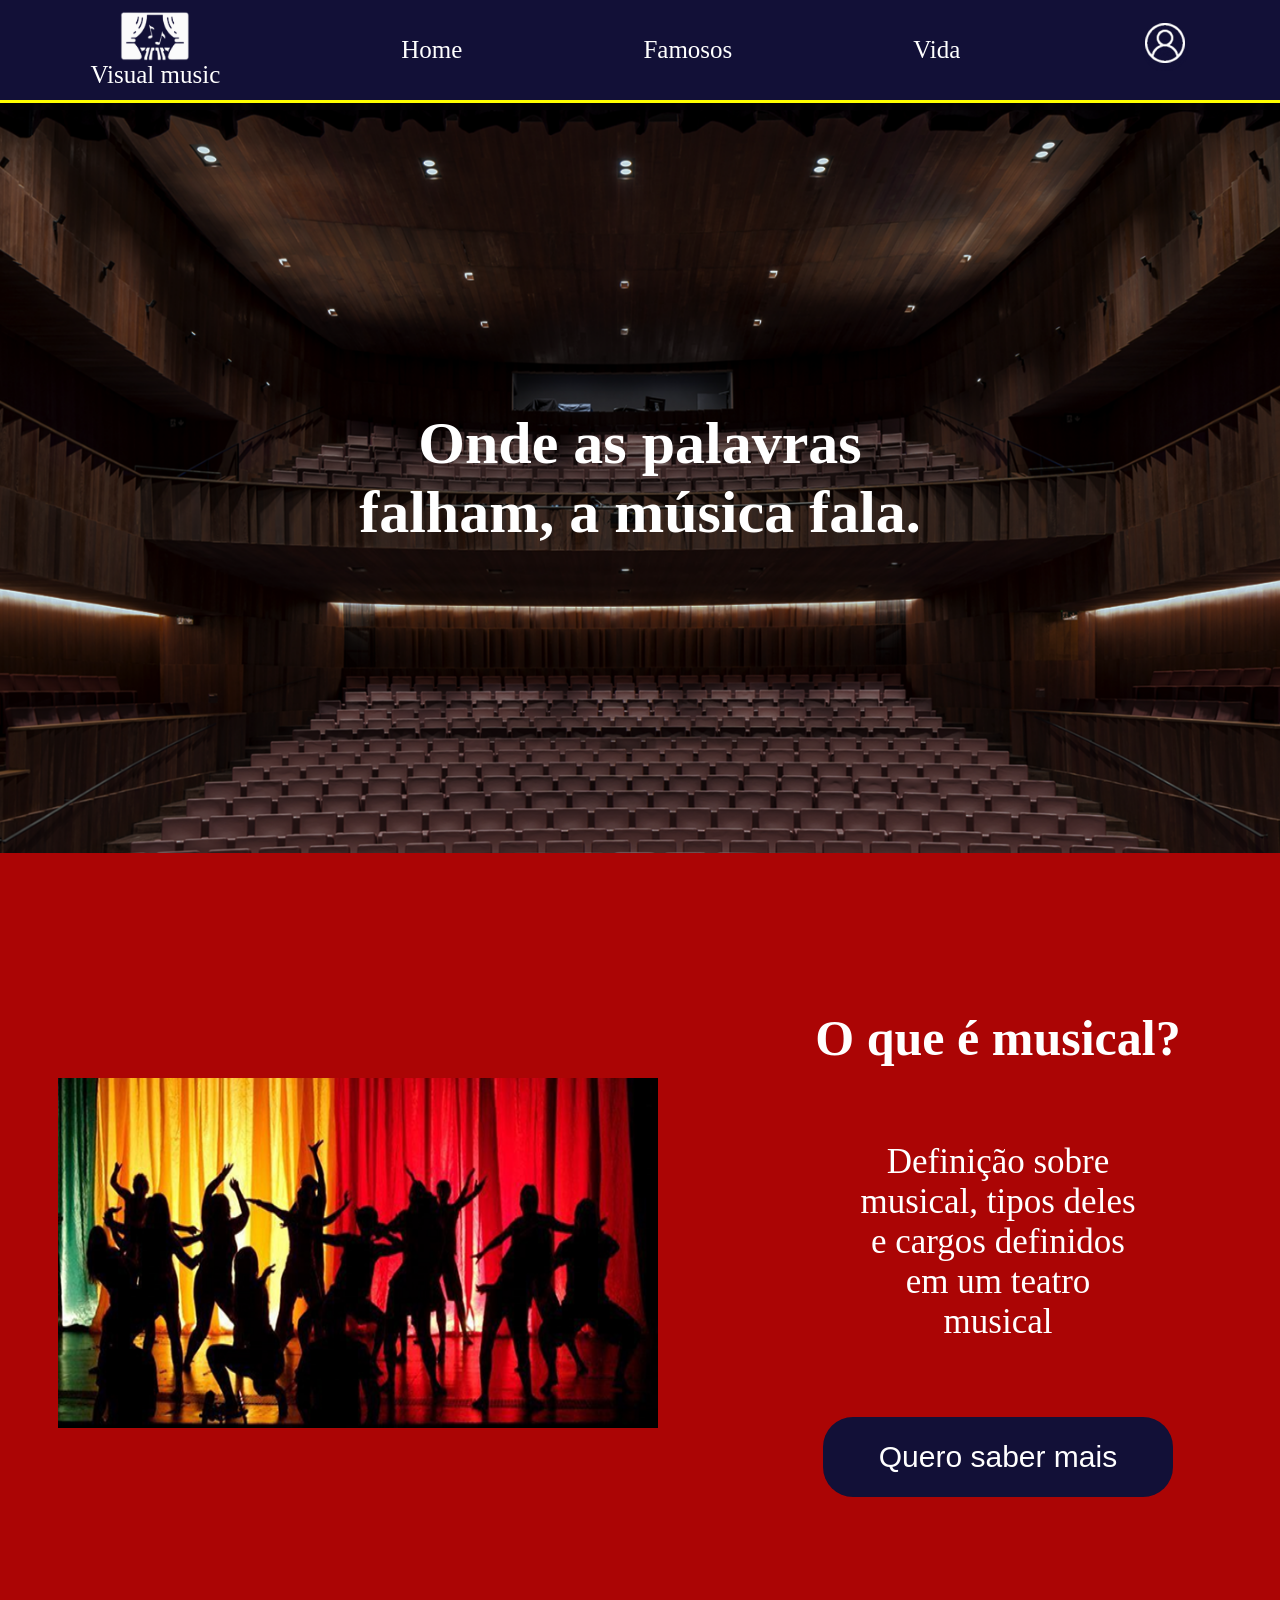
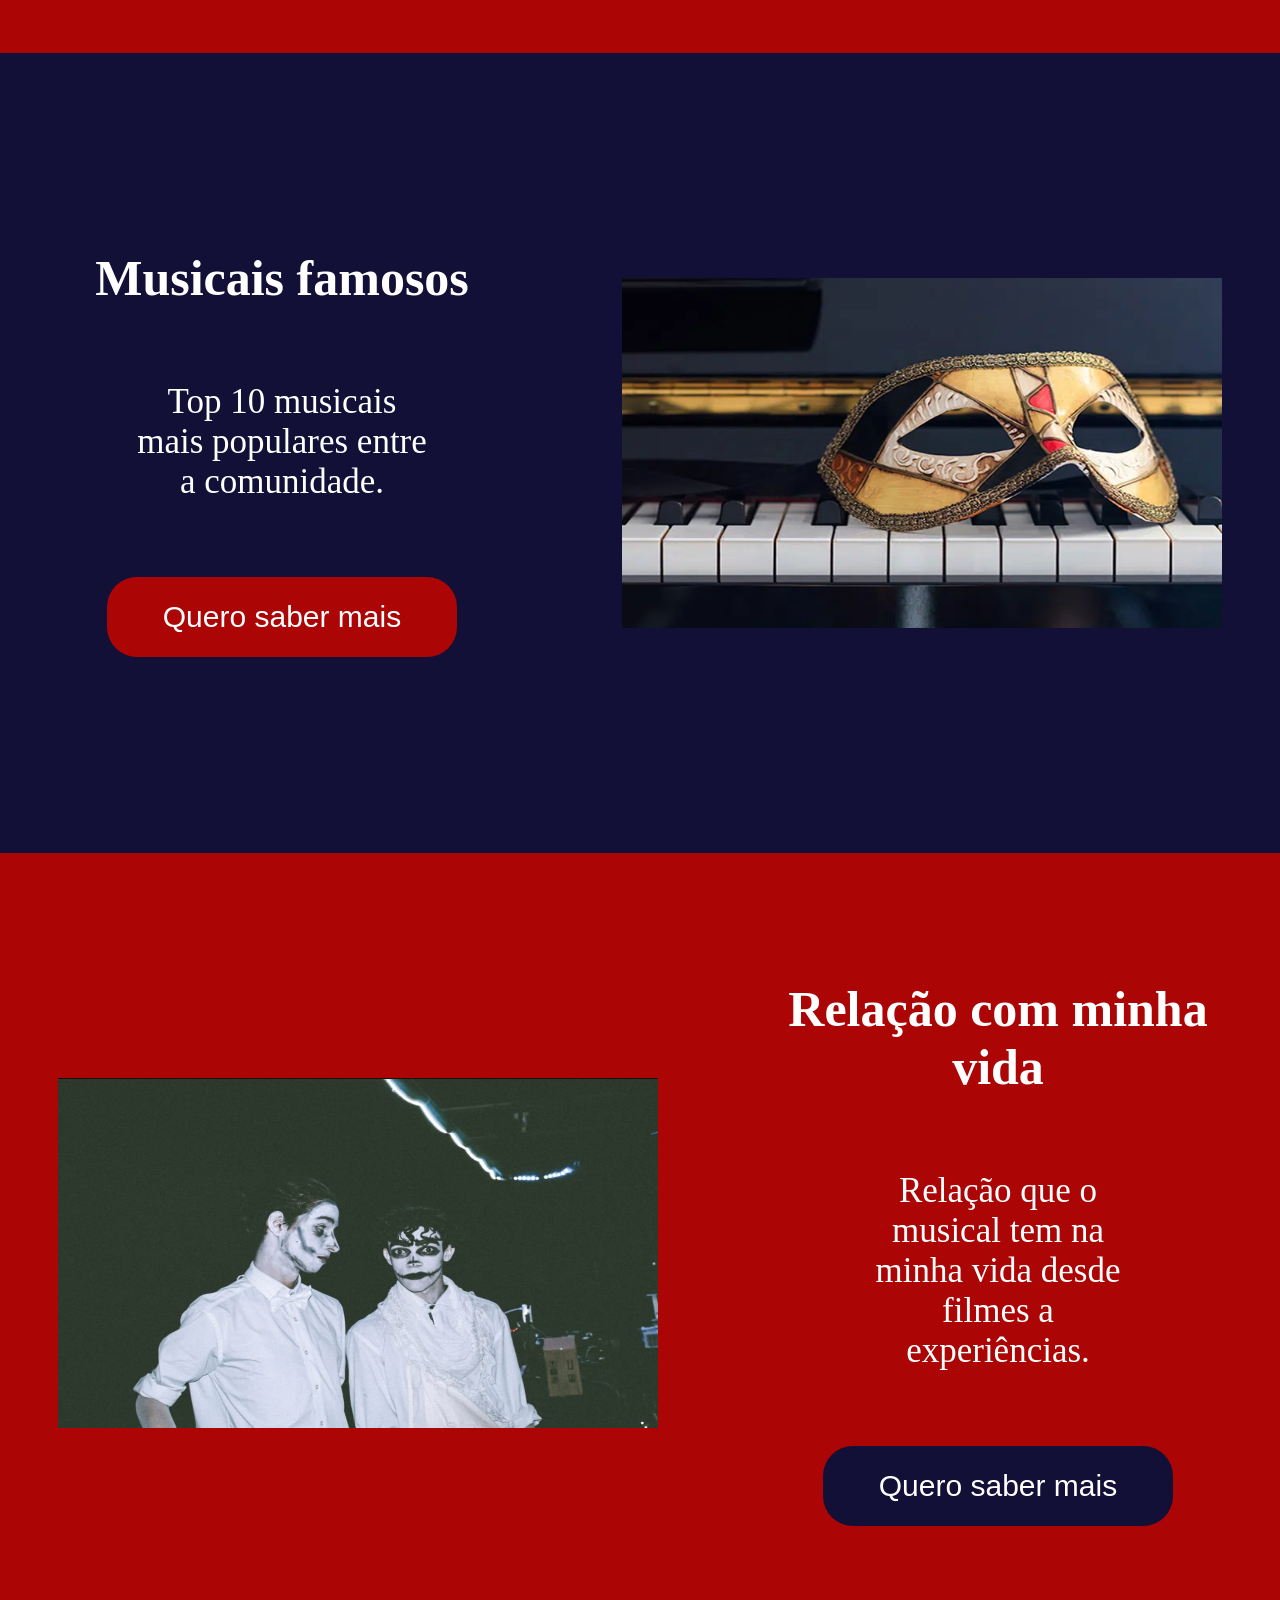
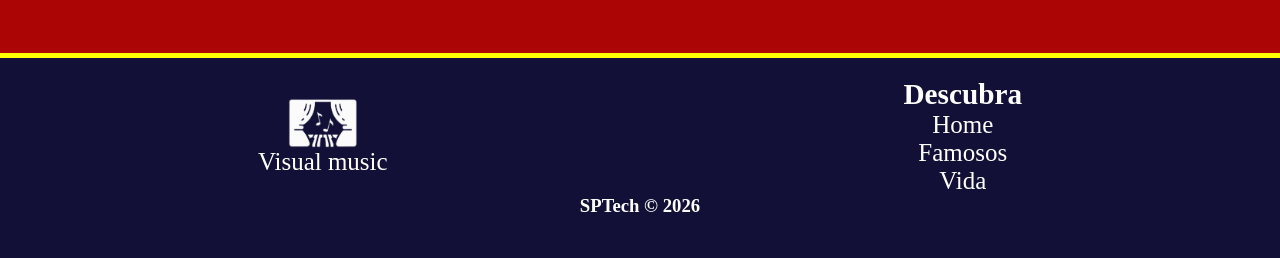
<file: public/index.html>
<!DOCTYPE html>
<html lang="en">

<head>
    <meta charset="UTF-8">
    <meta name="viewport" content="width=device-width, initial-scale=1.0">
    <title>Document</title>
    <link rel="stylesheet" href="./css/style.css">
</head>

<body>
    <header>
        <div class="logo">
            <img src="./assets/logo.png">
            <p>Visual music</p>
        </div>
        <p><a href="index.html">Home</a></p>
        <p><a href="">Famosos</a></p>
        <p><a href="">Vida</a></p>
        <a href="cadastroUsuario.html"><img src="./assets/user.png" class="user"></a>
    </header>
    <div class="inicio">
        <div class="frase">
            <h1>Onde as palavras falham, a música fala.</h1>
        </div>

    </div>
    <div class="container-red">
        <img class="imagem" src="./assets/sombra-teatro.png">
        <div class="box">
            <h1>O que é musical?</h1>
            <p>Definição sobre musical, tipos deles e cargos definidos em um teatro musical</p>
            <button>Quero saber mais</button>
        </div>

    </div>
    <div class="container-blue">
        <div class="box">
            <h1>Musicais famosos</h1>
            <p>Top 10 musicais mais populares entre a comunidade.</p>
            <button>Quero saber mais</button>
        </div>
        <img class="imagem" src="./assets/mascara.png">
    </div>
    <div class="container-red">
        <img class="imagem" src="./assets/backstage.jpeg">
        <div class="box">
            <h1>Relação com minha vida</h1>
            <p>Relação que o musical tem na minha vida desde filmes a experiências.</p>
            <button>Quero saber mais</button>
        </div>

    </div>
    <footer>
        <div class="footer">
            <div class="logo">
                <img src="./assets/logo.png">
                <p>Visual music</p>
            </div>
            <div class="indicie">
                <h3>Descubra</h3>
                <p><a href="index.html">Home</a></p>
                <p><a href="">Famosos</a></p>
                <p><a href="">Vida</a></p>
            </div>
        </div>
        <div>
            <h3>SPTech © 2026</h3>
        </div>

    </footer>
</body>

</html>
</file>
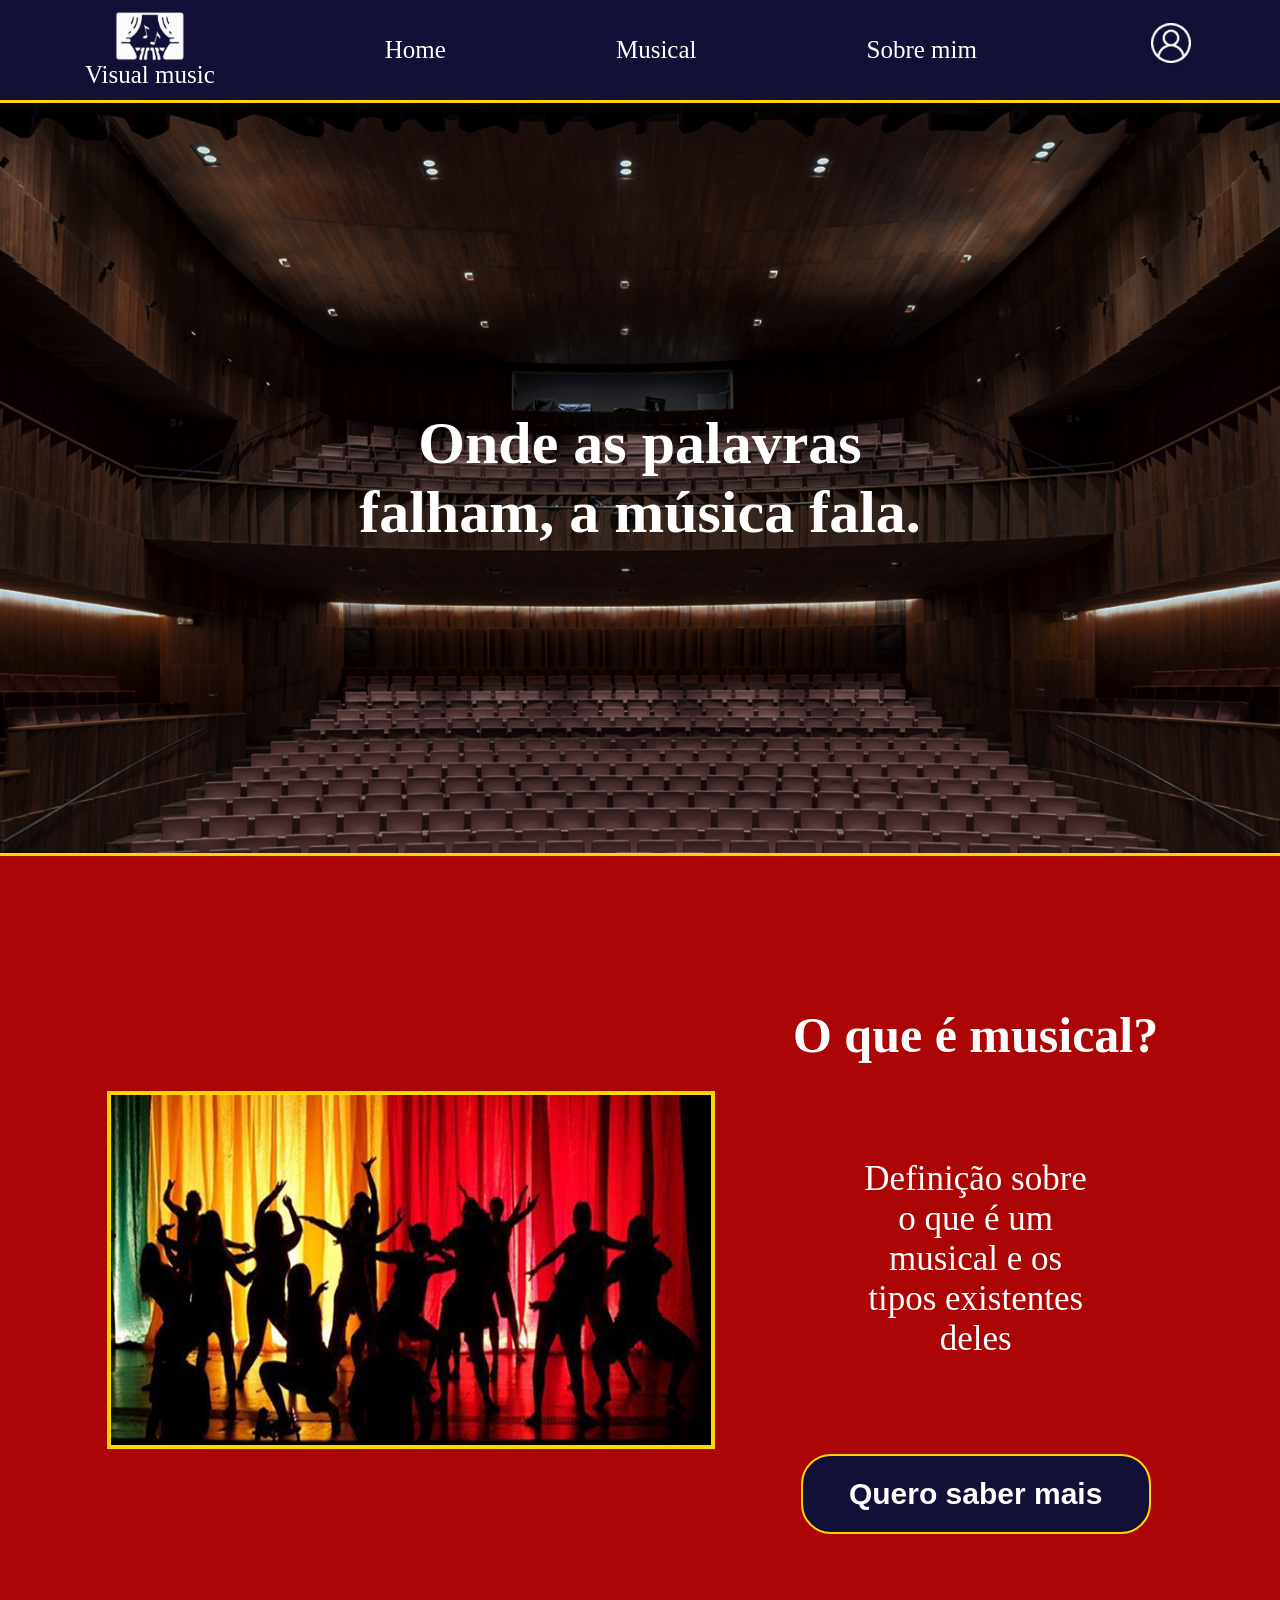
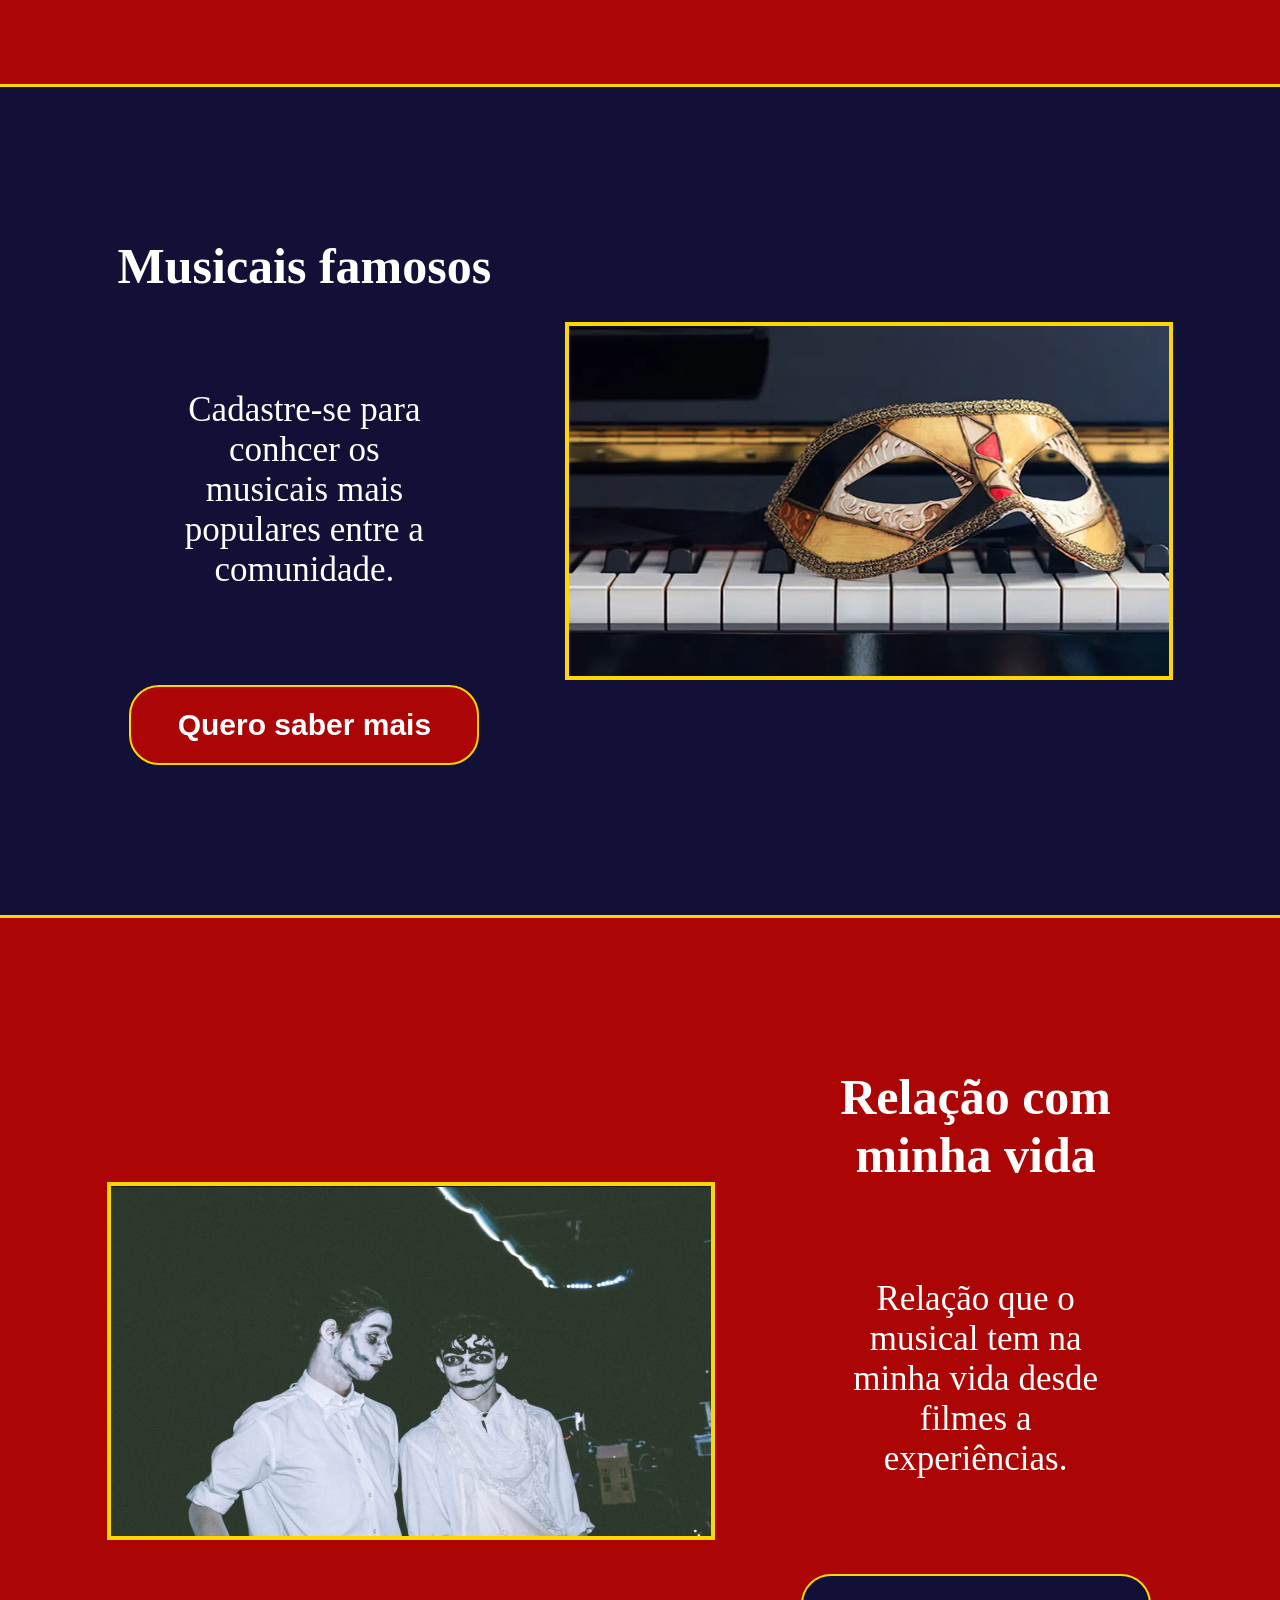
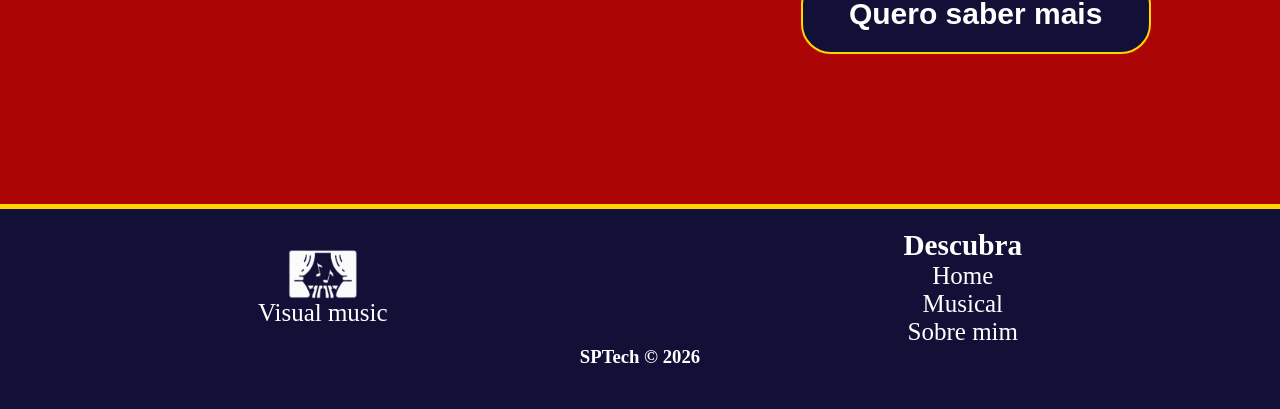
<file: public/public/index.html>
<!DOCTYPE html>
<html lang="en">

<head>
    <meta charset="UTF-8">
    <meta name="viewport" content="width=device-width, initial-scale=1.0">
    <title>Home | Visual Music</title>
    <link rel="stylesheet" href="./css/style.css">
</head>

<body>
    <header>
        <div class="logo">
            <img src="./assets/logo.png">
            <p>Visual music</p>
        </div>
        <a href="index.html">Home</a>
       <a href="musical.html">Musical</a>
        <a href="vida.html">Sobre mim</a>
        <a href="loginn.html"><img src="./assets/user.png" class="user"></a>
    </header>
    <div class="inicio">
        <div class="frase">
            <h1>Onde as palavras falham, a música fala.</h1>
        </div>

    </div>
    <div class="container-red padding-home">
        <img class="imagem" src="./assets/sombra-teatro.png">
        <div class="box width-home">
            <h1>O que é musical?</h1>
            <p>Definição sobre o que é um musical e os tipos existentes deles</p>
            <a href="musical.html"><button>Quero saber mais</button></a>
        </div>

    </div>
    <div class="container-blue padding-home">
        <div class="box width-home">
            <h1>Musicais famosos</h1>
            <p>Cadastre-se para conhcer os musicais mais populares entre a comunidade.</p>
            <a href="cadastroUsuario.html"><button>Quero saber mais</button></a>
        </div>
        <img class="imagem" src="./assets/mascara.png">
    </div>
    <div class="container-red padding-home">
        <img class="imagem" src="./assets/backstage.jpeg">
        <div class="box width-home">
            <h1>Relação com minha vida</h1>
            <p>Relação que o musical tem na minha vida desde filmes a experiências.</p>
            <a href="vida.html"><button>Quero saber mais</button></a>
        </div>

    </div>
    <footer>
        <div class="footer">
            <div class="logo">
                <img src="./assets/logo.png">
                <p>Visual music</p>
            </div>
            <div class="indicie">
                <h3>Descubra</h3>
                <a href="index.html">Home</a>
                <a href="musical.html">Musical</a>
                <a href="vida.html">Sobre mim</a>
            </div>
        </div>
        <div>
            <h3>SPTech © 2026</h3>
        </div>

    </footer>
</body>

</html>
</file>
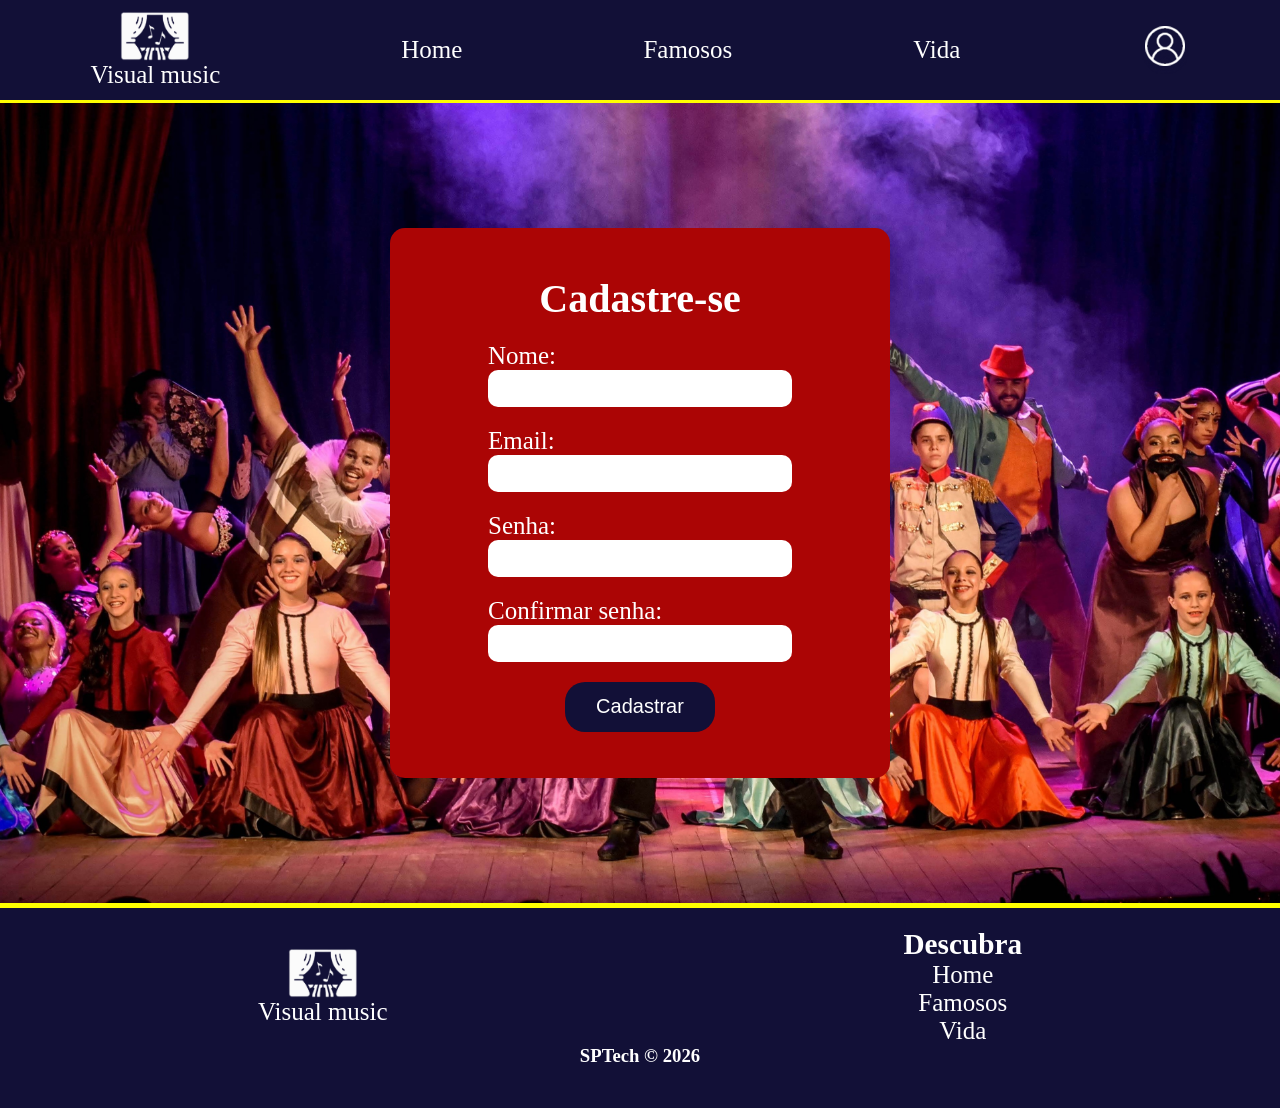
<file: public/cadastroUsuario.html>
<!DOCTYPE html>
<html lang="en">
<head>
    <meta charset="UTF-8">
    <meta name="viewport" content="width=device-width, initial-scale=1.0">
    <title>Document</title>
    <link rel="stylesheet" href="./css/style.css">
</head>
<body>
    <header>
        <div class="logo">
            <img src="./assets/logo.png">
            <p>Visual music</p>
        </div>
        <p><a href="index.html">Home</a></p>
        <p><a href="">Famosos</a></p>
        <p><a href="">Vida</a></p>
        <img src="./assets/user.png" class="user">
    </header>
    <div class="conteudo">
        <div class="formulario">
            <h1>Cadastre-se</h1>
            <div class="inputs">
            <p>Nome:</p>
            <input type="text" id="id_nome"><br>
            </div>
            <div class="inputs">
            <p>Email:</p>
            <input type="text" id="id_email"><br>
            </div>
            <div class="inputs">
            <p>Senha:</p>
            <input type="password" id="id_senha"><br>
            </div>
            <div class="inputs">
            <p>Confirmar senha:</p>
            <input type="password" id="id_senhaConfirmacao"><br>
            </div>
            <button onclick="cadastroUsuario()">Cadastrar</button>
        </div>
    </div>
    <footer>
        <div class="footer">
            <div class="logo">
                <img src="./assets/logo.png">
                <p>Visual music</p>
            </div>
            <div class="indicie">
                <h3>Descubra</h3>
                <p><a href="index.html">Home</a></p>
                <p><a href="">Famosos</a></p>
                <p><a href="">Vida</a></p>
            </div>
        </div>

        <div>
            <h3>SPTech © 2026</h3>
        </div>

    </footer>
</body>
</html>
<script>
    function cadastroUsuario(){
        let nome=id_nome.value;
        let email=id_email.value;
        let senha=id_senha.value;
        let senhaConfirmacao=id_senhaConfirmacao.value;
        let numeros=[0,1,2,3,4,5,6,7,8,9]
        let nomeInvalido=0;
        let invalido=0;
        // validação nome
        if(!nome==''){
            for(let i=0; i<numeros.length;i++){
                for(let j=0;j<nome.length;j++){
                    if(numeros[i]==nome[j]){
                        nomeInvalido++;
                    }
                }
            }
        }else{
            nomeInvalido++
        }
        if(nomeInvalido>0){
            alert('Nome inválido')
            invalido++
        }

        //validação email
        if(email==''|| !email.includes('@')|| !email.endsWith('.com')){
            alert('Email inválido')
            invalido++
        }

        //validação senhas
        if(senha=='' || senhaConfirmacao==''||senha!=senhaConfirmacao){
            alert('Senha inválida')
            invalido++
        }

        if(invalido==0){
            alert('Cadastro realizado com sucesso!!');
        }


    }
</script>
</file>
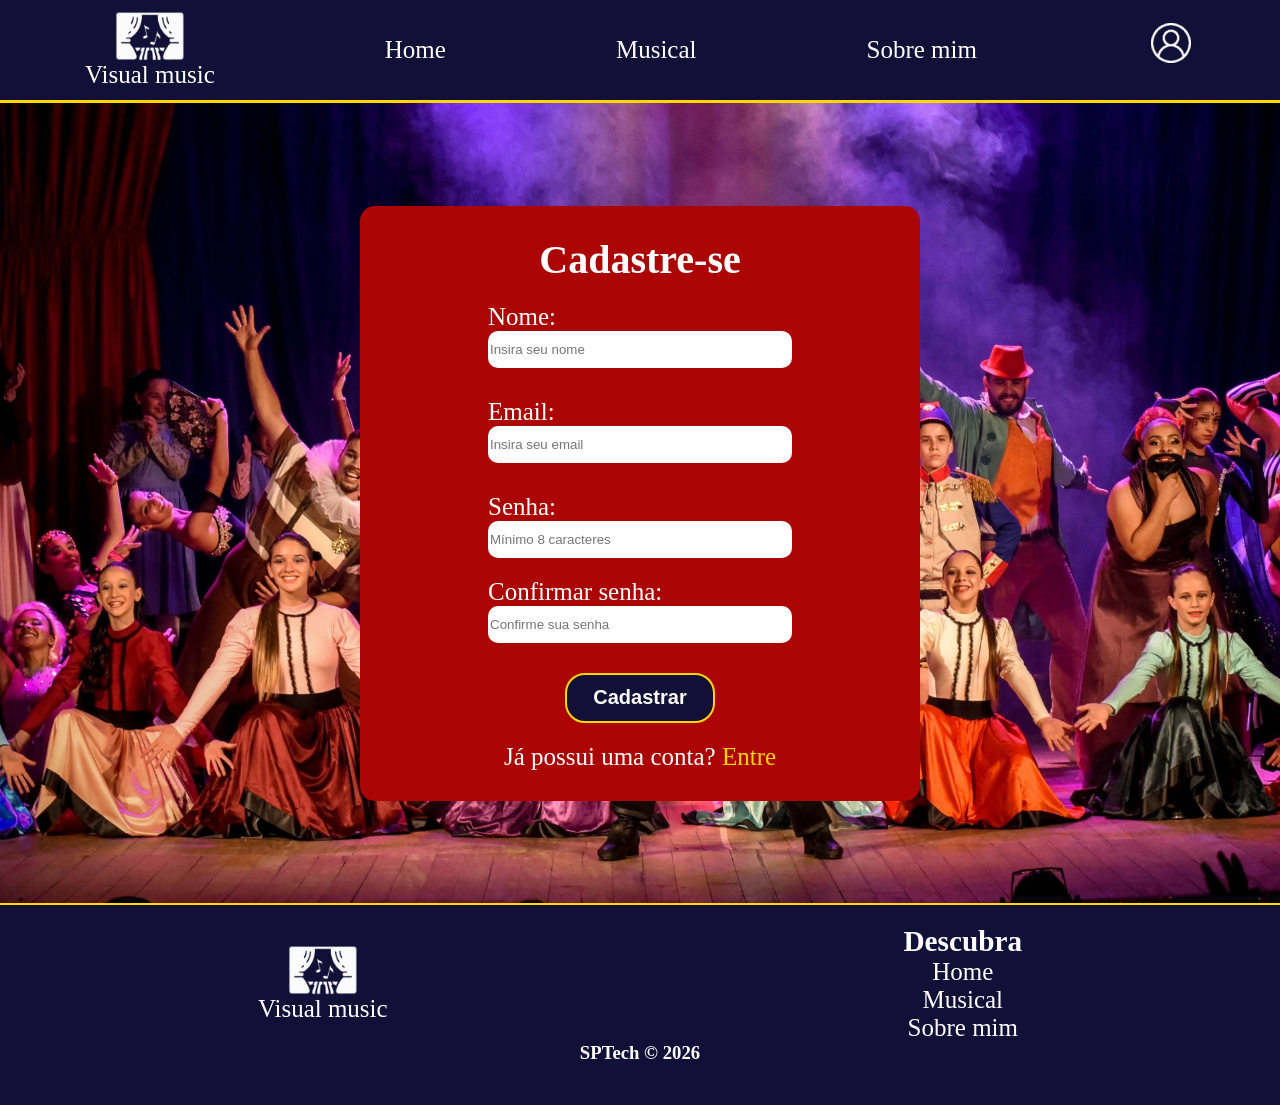
<file: public/public/cadastroUsuario.html>
<!DOCTYPE html>
<html lang="en">
<head>
    <meta charset="UTF-8">
    <meta name="viewport" content="width=device-width, initial-scale=1.0">
    <title>Cadastro | Visual Music</title>
    <link rel="stylesheet" href="./css/style.css">
</head>
<body>
    <header>
        <div class="logo">
            <img src="./assets/logo.png">
            <p>Visual music</p>
        </div>
        <a href="index.html">Home</a>
        <a href="musical.html">Musical</a>
        <a href="vida.html">Sobre mim</a>
        <a href="loginn.html"><img src="./assets/user.png" class="user"></a>
    </header>
    <div class="conteudo">
        <div class="formulario">
            <h1>Cadastre-se</h1>
            <div class="inputs">
            <p>Nome:</p>
            <input type="text" id="id_nome" placeholder="Insira seu nome"><br>
            <div id="id_erro_nome" class="erro"></div>
            </div>
            <div class="inputs">
            <p>Email:</p>
            <input type="text" id="id_email" placeholder="Insira seu email"><br>
            <div id="id_erro_email" class="erro"></div>
            </div>
            <div class="inputs">
            <p>Senha:</p>
            <input type="password" id="id_senha" placeholder="Mínimo 8 caracteres"><br>
            </div>
            <div class="inputs">
            <p>Confirmar senha:</p>
            <input type="password" id="id_senhaConfirmacao" placeholder="Confirme sua senha"><br>
            <div id="id_erro_senha" class="erro"></div>
            </div>
            <button onclick="cadastroUsuario()">Cadastrar</button>
            <p>Já possui uma conta? <a  href="loginn.html"><span style="color:gold">Entre</span></a></p>
        </div>
    </div>
    <footer>
        <div class="footer">
            <div class="logo">
                <img src="./assets/logo.png">
                <p>Visual music</p>
            </div>
            <div class="indicie">
                <h3>Descubra</h3>
                <a href="index.html">Home</a>
                <a href="musical.html">Musical</a>
                <a href="vida.html">Sobre mim</a>
            </div>
        </div>

        <div>
            <h3>SPTech © 2026</h3>
        </div>

    </footer>
</body>
</html>
<script>
    function cadastroUsuario(){
        let nome=id_nome.value;
        let email=id_email.value;
        let senha=id_senha.value;
        let senhaConfirmacao=id_senhaConfirmacao.value;
        let numeros=[0,1,2,3,4,5,6,7,8,9]
        let nomeInvalido=0;
        let invalido=0;
        // validação nome
        if(!nome==''){
            for(let i=0;i<nome.length;i++){
                if(nome[i].toLowerCase()==nome[i].toUpperCase()){
                    nomeInvalido++;
                }
            }
        }else{
            nomeInvalido++
        }
        if(nomeInvalido>0){
            id_erro_nome.innerHTML=`Nome inválido`
            invalido++
        }

        //validação email
        if(email==''|| !email.includes('@')|| !email.includes('.')){
            id_erro_email.innerHTML=`Email inválido`
            invalido++
        }

        //validação senhas
        if(senha=='' || senhaConfirmacao==''||senha!=senhaConfirmacao ||senha.length<8){
            id_erro_senha.innerHTML=`Senha inválida`
            invalido++
        }

        if(invalido!=0){   
            return;
        }

        fetch("/usuarios/cadastrar", {
      method: "POST",
      headers: {
        "Content-Type": "application/json",
      },
      body: JSON.stringify({
        nomeServer: nome,
        emailServer: email,
        senhaServer: senha
      }),
    })
      .then(function (resposta) {
        console.log("resposta: ", resposta);

        if (resposta.ok) {
          alert(
            "Cadastro realizado com sucesso! Redirecionando para tela de Login..."
)
          setTimeout(() => {
            window.location = "loginn.html";
          }, "2000");
        } else {
          throw "Houve um erro ao tentar realizar o cadastro!";
        }
      })
      .catch(function (resposta) {
        console.log(`#ERRO: ${resposta}`);
      });

    return false;
  }

    
</script>
</file>
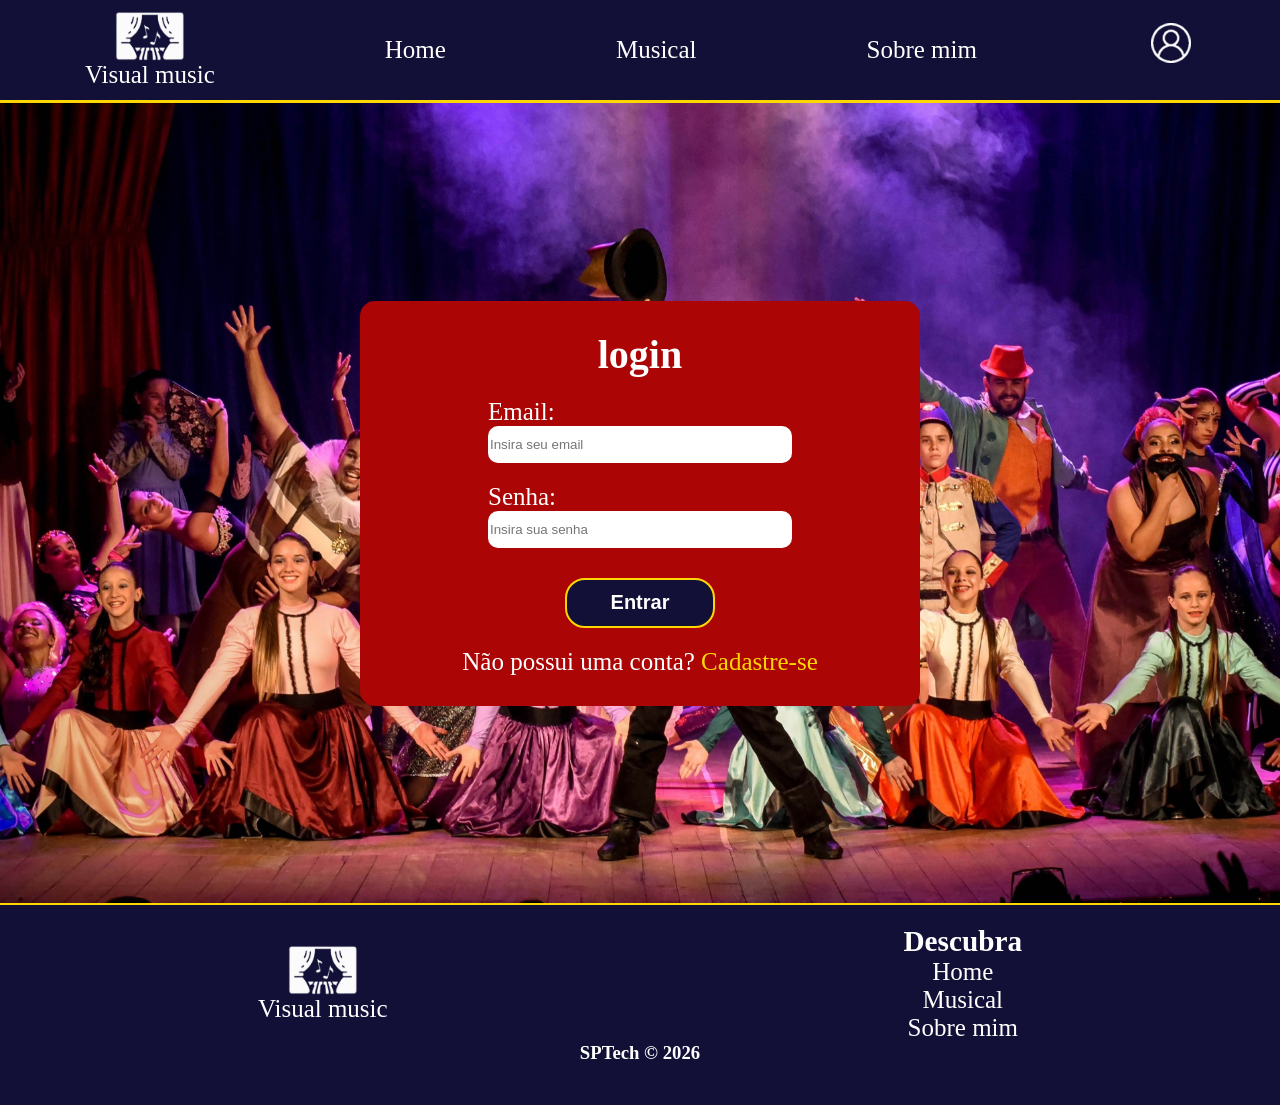
<file: public/public/loginn.html>
<!DOCTYPE html>
<html lang="en">
<head>
    <meta charset="UTF-8">
    <meta name="viewport" content="width=device-width, initial-scale=1.0">
    <title>Login | Visual Music</title>
    <link rel="stylesheet" href="./css/style.css">
</head>
<body>
    <header>
        <div class="logo">
            <img src="./assets/logo.png">
            <p>Visual music</p>
        </div>
        <a href="index.html">Home</a>
        <a href="musical.html">Musical</a>
        <a href="vida.html">Sobre mim</a>
        <a href="loginn.html"><img src="./assets/user.png" class="user"></a>
    </header>
    <div class="conteudo">
        <div class="formulario">
            <h1>login</h1>
            <div class="inputs">
            <p>Email:</p>
            <input type="text" id="id_email" placeholder="Insira seu email"><br>
            </div>
            <div class="inputs">
            <p>Senha:</p>
            <input type="password" id="id_senha" placeholder="Insira sua senha"><br>
            <div id="id_erro" class="erro"></div>
            </div>
            <button onclick="login()">Entrar</button>
            
            <p >Não possui uma conta? <a  href="cadastroUsuario.html"><span style="color:gold">Cadastre-se </span></a></p>
        </div>
    </div>
    <footer>
        <div class="footer">
            <div class="logo">
                <img src="./assets/logo.png">
                <p>Visual music</p>
            </div>
            <div class="indicie">
                <h3>Descubra</h3>
                <a href="index.html">Home</a>
                <a href="musical.html">Musical</a>
                <a href="vida.html">Sobre mim</a>
            </div>
        </div>

        <div>
            <h3>SPTech © 2026</h3>
        </div>

    </footer>
</body>
</html>
<script>
    function login(){
        let email=id_email.value;
        let senha=id_senha.value;



        fetch("/usuarios/autenticar", {
            method: "POST",
            headers: {
                "Content-Type": "application/json"
            },
            body: JSON.stringify({
                emailServer: email,
                senhaServer: senha
            })
        }).then(function (resposta) {
            console.log("ESTOU NO THEN DO entrar()!")

            if (resposta.ok) {
                console.log(resposta);
                alert('Login realizado com sucesso');
                resposta.json().then(json => {
                    
                    console.log(JSON.stringify(json));
                    sessionStorage.EMAIL_USUARIO = json.email;
                    sessionStorage.NOME_USUARIO = json.nome;
                    sessionStorage.ID_USUARIO = json.id;

                });
                setTimeout(function () {
                        window.location = "famosos.html";
                    }, 1000); 

            } else {
                id_erro.innerHTML=`Email ou senha inválido`
                console.log("Houve um erro ao tentar realizar o login!");

                resposta.text().then(texto => {
                    console.error(texto);
                });
            }

        }).catch(function (erro) {
            console.log(erro);
        })

        return false;
  }

    
</script>
</file>
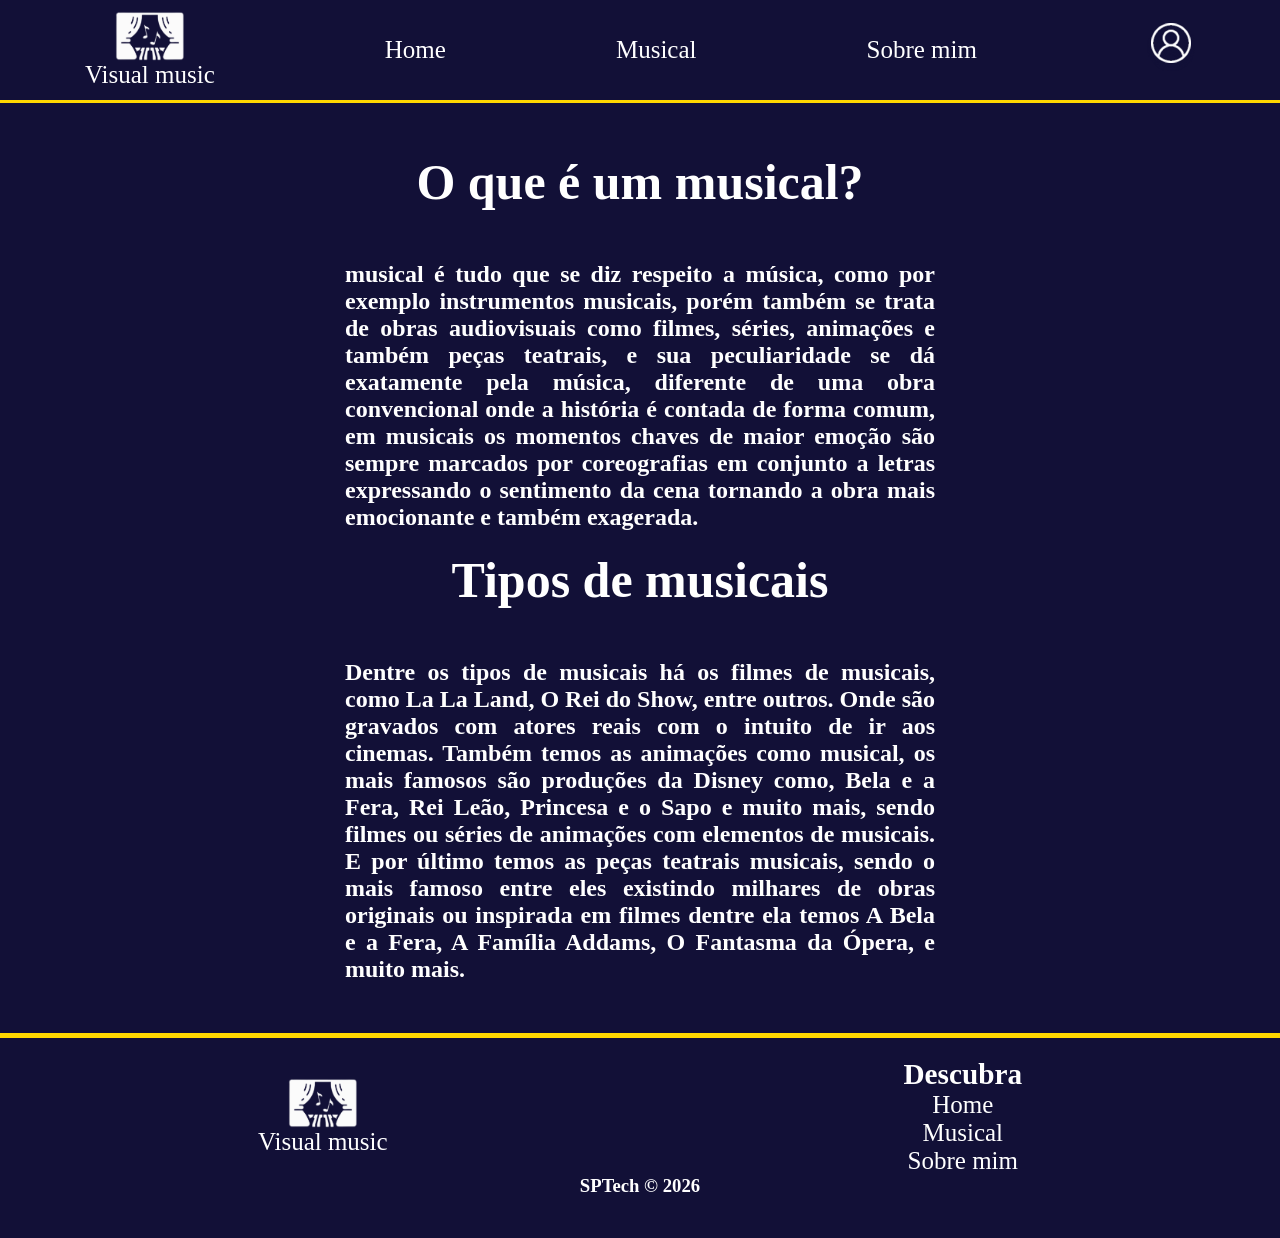
<file: public/public/musical.html>
<!DOCTYPE html>
<html lang="en">

<head>
    <meta charset="UTF-8">
    <meta name="viewport" content="width=device-width, initial-scale=1.0">
    <title>Musical | Visual Music</title>
    <link rel="stylesheet" href="./css/style.css">
</head>

<body>
    <header>
        <div class="logo">
            <img src="./assets/logo.png">
            <p>Visual music</p>
        </div>
         <a href="index.html">Home</a>
        <a href="musical.html">Musical</a>
        <a href="vida.html">Sobre mim</a>
        <a href="loginn.html"><img src="./assets/user.png" class="user"></a>
    </header>
    <div class="container-blue padding-vida">
        <div class="box width-vida">
            <div class="content">
            <h1>O que é um musical?</h1>
            <h2>musical é tudo que se diz respeito a música, como por exemplo instrumentos musicais, porém também se
                trata de obras audiovisuais como filmes, séries, animações e também peças teatrais, e sua peculiaridade
                se dá exatamente pela música, diferente de uma obra convencional onde a história é contada de forma
                comum, em musicais os momentos chaves de maior emoção são sempre marcados por coreografias em conjunto a
                letras expressando o sentimento da cena tornando a obra mais emocionante e também exagerada.</h2>
            </div>
            <div  class="content">
            <h1>Tipos de musicais</h1>
            <h2>Dentre os tipos de musicais há os filmes de musicais, como La La Land, O Rei do Show, entre outros. Onde são gravados com atores reais com o intuito de ir aos cinemas. Também temos as animações como musical, os mais famosos são produções da Disney como, Bela e a Fera, Rei Leão, Princesa e o Sapo e muito mais, sendo filmes ou séries de animações com elementos de musicais. E por último temos as peças teatrais musicais, sendo o mais famoso entre eles existindo milhares de obras originais ou inspirada em filmes dentre ela temos A Bela e a Fera, A Família Addams, O Fantasma da Ópera, e muito mais.
</h2>
</div>
        </div>
    </div>
    <footer>
        <div class="footer">
            <div class="logo">
                <img src="./assets/logo.png">
                <p>Visual music</p>
            </div>
            <div class="indicie">
                <h3>Descubra</h3>
                 <a href="index.html">Home</a>
                <a href="musical.html">Musical</a>
                <a href="vida.html">Sobre mim</a>
        
            </div>
        </div>
        <div>
            <h3>SPTech © 2026</h3>
        </div>

    </footer>
</body>

</html>
</file>
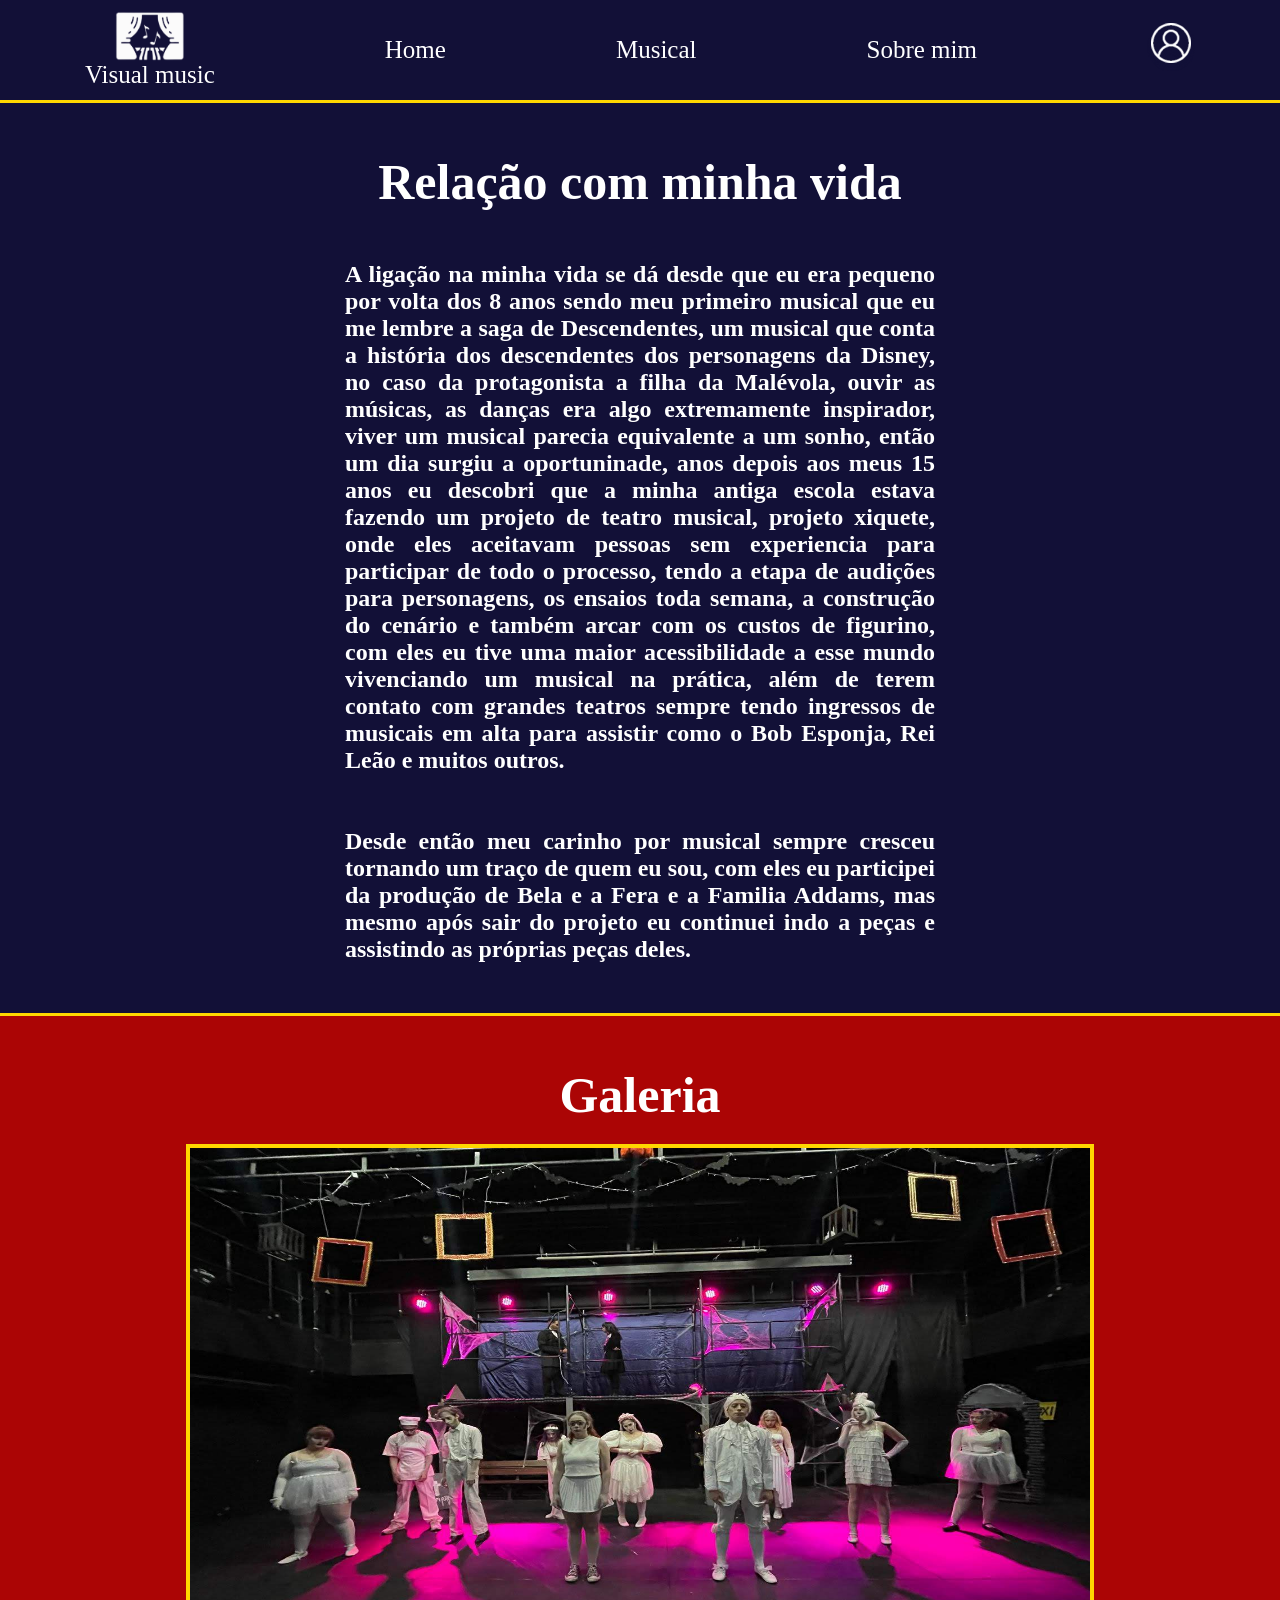
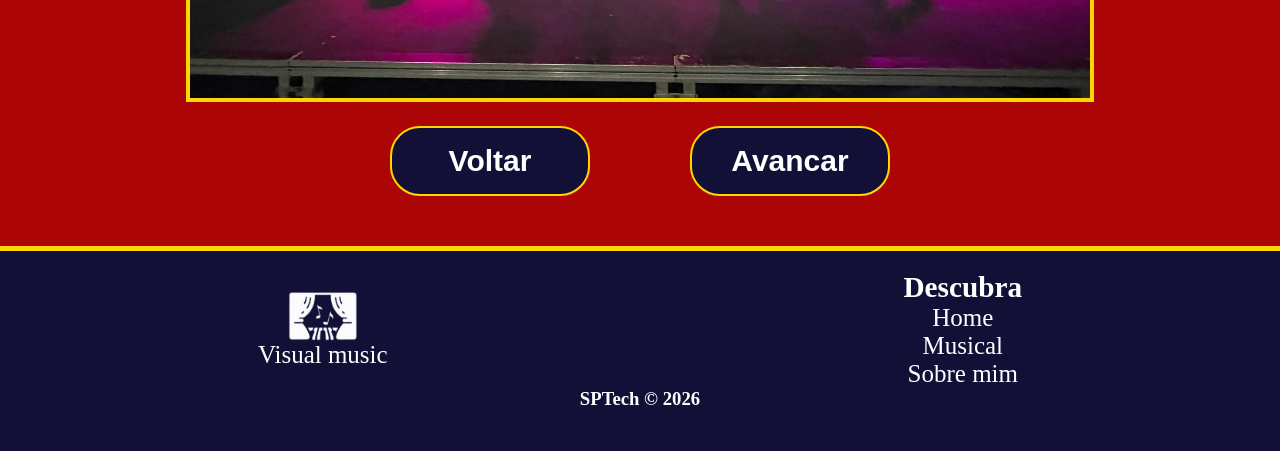
<file: public/public/vida.html>
<!DOCTYPE html>
<html lang="en">

<head>
    <meta charset="UTF-8">
    <meta name="viewport" content="width=device-width, initial-scale=1.0">
    <title>Vida | Visual Music</title>
    <link rel="stylesheet" href="./css/style.css">
</head>

<body>
    <header>
        <div class="logo">
            <img src="./assets/logo.png">
            <p>Visual music</p>
        </div>
         <a href="index.html">Home</a>
        <a href="musical.html">Musical</a>
        <a href="vida.html">Sobre mim</a>
        <a href="loginn.html"><img src="./assets/user.png" class="user"></a>
    </header>
    <div class="container-blue padding-vida">
        <div class="box width-vida content">
            <h1>Relação com minha vida</h1>
            <h2>A ligação na minha vida se dá desde que eu era pequeno por volta dos 8 anos sendo meu primeiro musical que eu me lembre a saga de Descendentes, um musical que conta a história dos descendentes dos personagens da Disney, no caso da protagonista a filha da Malévola, ouvir as músicas, as danças era algo extremamente inspirador, viver um musical parecia equivalente a um sonho, então um dia surgiu a oportuninade, anos depois aos meus 15 anos eu descobri que a minha antiga escola estava fazendo um projeto de teatro musical, projeto xiquete, onde eles aceitavam pessoas sem experiencia para participar de todo o processo, tendo a etapa de audições para personagens, os ensaios toda semana, a construção do cenário e também arcar com os custos de figurino, com eles eu tive uma maior acessibilidade a esse mundo vivenciando um musical na prática, além de terem contato com grandes teatros sempre tendo ingressos de musicais em alta para assistir como o Bob Esponja, Rei Leão e muitos outros.
<br><br><br>Desde então meu carinho por musical sempre cresceu tornando um traço de quem eu sou, com eles eu participei da produção de Bela e a Fera e a Familia Addams, mas mesmo após sair do projeto eu continuei indo a peças e assistindo as próprias peças deles.   
</h2>
        </div>
    </div>
    <div class="container-red padding-vida">
        <div class="box width-vida">
            <h1>Galeria</h1>
            <div id="exibir">
                
            </div>
            <div style="width:500px ; display: flex; flex-direction: row; justify-content: space-between;">
                <button  onclick="voltar()">Voltar</button>
            <button  onclick="avancar()">Avancar</button>
            </div>
            
        </div>
    </div>
    <footer>
        <div class="footer">
            <div class="logo">
                <img src="./assets/logo.png">
                <p>Visual music</p>
            </div>
            <div class="indicie">
                <h3>Descubra</h3>
                 <a href="index.html">Home</a>
        <a href="musical.html">Musical</a>
        <a href="vida.html">Sobre mim</a>
        
            </div>
        </div>
        <div>
            <h3>SPTech © 2026</h3>
        </div>

    </footer>
</body>

</html>
<script>
    let indicie=0;
    let lista=[
        './assets/addams/WhatsApp Image 2026-04-20 at 12.04.16 (2).jpeg',
        './assets/addams/WhatsApp Image 2026-04-20 at 12.04.15 (2).jpeg',
        './assets/addams/WhatsApp Image 2026-04-20 at 12.04.15 (3).jpeg',
        './assets/addams/WhatsApp Image 2026-04-20 at 12.04.15.jpeg',
        './assets/addams/WhatsApp Image 2026-04-20 at 12.04.16 (1).jpeg',
        './assets/addams/WhatsApp Image 2026-04-20 at 12.04.16.jpeg',
        './assets/bela-fera/WhatsApp Image 2026-04-20 at 12.04.16 (3).jpeg',
        './assets/bela-fera/WhatsApp Image 2026-04-20 at 12.04.16 (4).jpeg',
        './assets/eu-igor/WhatsApp Image 2026-04-20 at 12.13.26 (2).jpeg',
        './assets/eu-igor/WhatsApp Image 2026-04-20 at 12.13.27 (2).jpeg',
        './assets/addams/WhatsApp Image 2026-04-20 at 12.04.15 (1).jpeg'
    ]
    exibir.innerHTML=`<img class="imagem2" src="${lista[indicie]}" alt="">`
    function avancar(){
        if(indicie!=lista.length-1){
            indicie++
        }else{
            indicie=0;
        }
    exibir.innerHTML=`<img class="imagem2" src="${lista[indicie]}" alt="">`
    }
    function voltar(){
        if(indicie!=0){
        indicie--
    }else{
        indicie=lista.length-1;
    }
    exibir.innerHTML=`<img class="imagem2" src="${lista[indicie]}" alt="">`
    }
</script>
</file>
<file: public/css/style.css>
/* tags universais */
*{
    margin:0;    
}
body{
    background-color: #121037;
}
/* header */
header{
    font-size: 25px;
    height: 100px;
    background-color:#121037;
    color: white;
    display: flex;
    align-items: center;
    justify-content: space-around;
    border-bottom: solid 3px yellow;
}
.logo{
    display: flex;
    flex-direction: column;
    align-items: center;
    justify-content: center;
}
.logo img{
    height: 50px;
    width: 70px;
}
/* fim header */

/* footer */
footer{
    background-color: #121037;
    border-top:solid 5px yellow;
    height: 200px;
    display: flex;
    color:white;
    flex-direction: column;
    text-align: center;
}
.footer{
    margin-top: 20px;
    font-size: 25px;
    display: flex;
    justify-content: space-around;
    color:white;
    flex-direction: row;
    align-items: center;
}
.footer img{
    height: 50px;
    width: 70px;
}
.indicie{
    display: flex;
    flex-direction: column;
}

/*fim footer */


button{
    border-radius: 30px;
    color:white;
    font-size: 30px;
    height: 80px;
    width: 350px;
    border:none;
}

a{
    text-decoration: none;
    color:white;

}

/* fim tags universais */


/* home page */
.inicio{
    font-size:30px;
    background-image: url(../assets/background.png);
    background-repeat: no-repeat;
    color: white;
    background-size: cover;
    height: 750px;
    display: flex;
    flex-direction: column;
    align-items: center;
    justify-content: center;
}

.frase{
    width: 600px;
    text-align: center;
}


.container-red{
    color:white;
    display: flex;
    flex-direction: row;
    background-color: #AB0505;
    justify-content: space-around;
    height: 800px;
    align-items: center;
}

.container-red button{
    background-color: #121037;
}

.box{
    width: 35%;
    color: white;
    display: flex;
    flex-direction: column;
    align-items: center;
    justify-content: center;
    text-align: center;
}

.box p{
    font-size: 35px;
    margin: 75px;
}
.box h1{
    font-size: 50px;
}


.container-blue{
    color:white;
    display: flex;
    flex-direction: row;
    background-color: #121037;
    justify-content: space-around;
    height: 800px;
    align-items: center;
}

.container-blue button{
    background-color: #AB0505;
}

.imagem{
    height: 350px;
    width: 600px;
}

/*fim home page */

/*inicio cadastroUsuario */
.conteudo{
    height: 800px;
    background-image: url('../assets/IMG-6479.jpg');
    background-size: cover;
    display: flex;
    justify-content: center;
    align-items: center;
}
.formulario{
    background-color: #AB0505;
    height: 550px;
    width: 500px;
    border-radius: 15px;
    margin: 30px;
    display: flex;
    align-items: center;
    justify-content: center;
    flex-direction: column;
    gap: 20px;
}
.formulario input{
    background-color:white;
    border-radius: 10px;
    width: 300px;
    height: 35px;
    border:none;

}
.formulario p{
    color: white;
    font-size: 25px;

}
.formulario button{
    background-color: #121037;
    color: white;
    width: 150px;
    height: 50px;
    font-size: 20px;
    border-radius: 20px;

}

.formulario h1{
    color: white;
    font-size: 40px;

}
/*fim cadastroUsuario */
</file>
<file: public/public/css/style.css>
/* tags universais */
*{
    margin:0;    
}
body{
    background-color: #121037;
}
/* header */
header{
    font-size: 25px;
    height: 100px;
    background-color:#121037;
    color: white;
    display: flex;
    align-items: center;
    justify-content: space-around;
    border-bottom: solid 3px gold;
}
.logo{
    display: flex;
    flex-direction: column;
    align-items: center;
    justify-content: center;
}
.logo img{
    height: 50px;
    width: 70px;
}
/* fim header */

/* footer */
footer{
    background-color: #121037;
    border-top:solid 2px gold;
    height: 200px;
    display: flex;
    color:white;
    flex-direction: column;
    text-align: center;
}
.footer{
    margin-top: 20px;
    font-size: 25px;
    display: flex;
    justify-content: space-around;
    color:white;
    flex-direction: row;
    align-items: center;
}
.footer img{
    height: 50px;
    width: 70px;
}
.indicie{
    display: flex;
    flex-direction: column;
}

.sinopse{
    display: flex;
    background-color: #121037;
    color: white;
    border-radius: 15px;
    padding: 15px;
    flex-direction: column;
    width: 70%;
    gap: 20px;
}

/*fim footer */
.avaliacao{
    background-color: #121037;
    border-radius: 15px;
    color:white;
    padding: 10px;
    display: flex;
    justify-content: space-between;
    width: 70%;
    padding-bottom: 30px;
    
}

.avaliacao p{
    width: 1200px;
}
.bloco{
    
    display: flex;
    flex-direction: column;
    width: 100%;
}


button{
    border-radius: 30px;
    color:white;
    font-weight: bold;
    font-size: 30px;
    height: 80px;
    width: 350px;
    border:none;
    transition: 0.7s;
    border: solid gold 2px;
}

button:hover{
    transform: scale(1.1);
    cursor: pointer;
}

a{
    text-decoration: none;
    color:white;
    transition: 0.7s;
    cursor: pointer;
}
a:hover{
    transform: scale(1.05);
    cursor: pointer;
}

header a:hover{
    color:#ce0d0d;
    transform: scale(1.1);
}


footer a:hover{
    color:#ce0d0d;
    transform: scale(1.1);
}

/* fim tags universais */


/* home page */
.inicio{
    font-size:30px;
    background-image: url(../assets/background.png);
    background-repeat: no-repeat;
    color: white;
    background-size: cover;
    height: 750px;
    display: flex;
    flex-direction: column;
    align-items: center;
    justify-content: center;
    border-bottom: solid 3px gold;
}

.frase{
    width: 600px;
    text-align: center;
}


.container-red{
    color:white;
    display: flex;
    flex-direction: row;
    background-color: #AB0505;
    justify-content: space-around;
    align-items: center;
    border-bottom: solid 3px gold;
}
.padding-home{
    padding-bottom: 150px;
    padding-top: 150px;
    padding-left: 75px;
    padding-right: 75px;
}

.width-home{
    width: 35%;
}

.padding-vida{
    padding: 50px;
    gap:50px;
}

.width-vida{
    gap:50px;
    width: 50%;
}

.container-red button{
    background-color: #121037;
}

.box{
    color: white;
    display: flex;
    flex-direction: column;
    align-items: center;
    justify-content: center;
    text-align: center;
    gap: 20px;
}

.box2{
    color: white;
    display: flex;
    flex-direction: column;
    align-items: center;
    justify-content: center;
    text-align: center;
    gap: 100px;
}
.content{
    display: flex;
    flex-direction: column;
    gap:50px;
}

.box h2{
    text-align:justify;
}

.box p{
    font-size: 35px;
    margin: 75px;
}
.box h1{
    font-size: 50px;
}


.container-blue{
    
    color:white;
    display: flex;
    flex-direction: row;
    background-color: #121037;
    justify-content: space-around;
    align-items: center;
    border-bottom: solid 3px gold;
}

.container-blue button{
    background-color: #AB0505;
}

.imagem{
    height: 350px;
    width: 600px;
    border: 4px solid gold;
}

.imagem2{
    height: 550px;
    width: 900px;
    border: 4px solid gold;

}
.width-vida button{
    height: 70px;
    width: 200px;
}

/*fim home page */

/*inicio cadastroUsuario */
.conteudo{
    height: 800px;
    background-image: url('../assets/IMG-6479.jpg');
    background-size: cover;
    display: flex;
    justify-content: center;
    align-items: center;
}
.formulario{
    background-color: #AB0505;
    max-height: 550px;
    width: 500px;
    border-radius: 15px;
    margin: 30px;
    display: flex;
    align-items: center;
    justify-content: center;
    flex-direction: column;
    gap: 20px;
    padding: 30px;
}
.formulario input{
    background-color:white;
    border-radius: 10px;
    width: 300px;
    height: 35px;
    border:none;

}
.formulario p{
    color: white;
    font-size: 25px;

}
.formulario button{
    background-color: #121037;
    color: white;
    width: 150px;
    height: 50px;
    font-size: 20px;
    border-radius: 20px;

}

.formulario h1{
    color: white;
    font-size: 40px;

}
/*fim cadastroUsuario */
.erro{
    color:red;
    background-color: white;
    border-radius: 5px;
    padding-left: 20px;
    padding-right: 20px;
    max-width: 150px;
    justify-content: center;
    display: flex;
    margin-top: 10px;
}
.sidebar{
    top: 0;
    left: 0;
    height: 100%;
    width: 25%;
    position: fixed;
    background-color:#121037;
    display: flex;
    justify-content: center;
    align-items: center;
    gap:30px;
    border-right: 2px gold solid;
}

.conteudoFamosos{
    padding-top: 50px;
    background-color: #AB0505;
    margin-left: 25%;
    width: 75%;
    height: 100%;
    color:white;
    display: flex;
    justify-content: center;
    flex-direction: column;
    gap:50px;
    padding-bottom: 30px;
}

.rotas{
    color: white;
    gap:70px;
    display: flex;
    flex-direction: column;
    align-items: center;
    justify-content: center;
}

.rotas .logo{
    font-size: 25px;
}

.rotas .logo img{
    width: 120px;
    height: 80px;
}

.buttons{
    gap:30px;
    display: flex;
    flex-direction: column;
}
.buttons button{
    font-size: 20px;
    width: 150px;
    height: 50px;
    background-color: #AB0505;
    border-radius: 10px;
}



.titulos{
    display: flex;
    align-items: center;
    justify-content: center;
    gap:30px;
    flex-direction: column;
}

.boxes{
    display: flex;
    margin: 10px;
    flex-wrap:wrap;
    justify-content: center;
    flex-direction: row;
    gap: 30px;
}

.musicais{
    display: flex;
    align-items: center;
    justify-content: center;
    flex-direction: column;
}

.musicais img{
    border-radius: 15px;
    width: 300px;
    height: 200px;
}

.forms{
    display: flex;
    justify-content: center;
    align-items: center;  
    flex-direction: column;
}

.linha{
    display:flex;
    flex-direction: column;
}

.container{
    display: flex;
    flex-direction: column;
    align-items: center;
    justify-content: center;
    gap:50px;
}

.container img{
    width: 70%;
    height: 30%;
    border-radius: 25px;
}
.container iframe{
    width: 800px;
    height: 500px;
    border-radius: 25px;
}

.kpis{
    margin-left: 10px;
    display: flex;
    justify-content: space-around;
    gap: 5px;
}
.kpi{
    padding: 20px;
    display: flex;
    flex-direction: column;
    gap: 30px;
    background-color: #121037;
    color: white;
    width: 29%;
    height: 10%;
    border-radius: 15px;
}

.kpi h1{
    text-align: center;
}

.info{
    display: flex;
    justify-content: space-between;
}

.tituloDash{
    margin-top: 30px;
    margin-left: 30px;
}

.conteudoDash{

    padding: 30px;
    background-color: #AB0505;
    margin-left: 25%;
    width: 70%;
    height: 100%;
    color:white;
    display: flex;
    justify-content: center;
    flex-direction: column;
    gap:15px;
    padding-bottom: 30px;
}

.conteudoDash p{
    font-size: 20px;
}

.dashboard{
    margin-left: 5px;
    padding: 30px;
    background-color: #121037;
    border-radius: 15px;
    width: 94%;
    text-align: center;
}

.forms{
    display: flex;
    background-color: #121037;
    border-radius: 15px;
    gap:20px;
    padding: 50px;
}

.forms button{
    background-color: #AB0505;
    width: 300px;
    height: 50px;
    border-radius: 10px;
}

.alinhamento{
    display: flex;
    flex-direction: column;
    justify-content: flex-start;
    gap: 15px;
}

.conteudoOpine{
    padding-top: 50px;
    background-color: #AB0505;
    margin-left: 25%;
    padding-left: 15%;
    padding-right: 15%;
    color:white;
    display: flex;
    justify-content: center;
    flex-direction: column;
    gap:50px;
    padding-bottom: 30px;
}

.linha input, textarea, select{
    border-radius: 8px;
    height: 30px;
}

#id_comentario{
    height: 100px;
}

.container p{
    font-size: 30px;
    width: 100%;
}
.ttulos h1{
    font-size: 100px;
}
</file>
